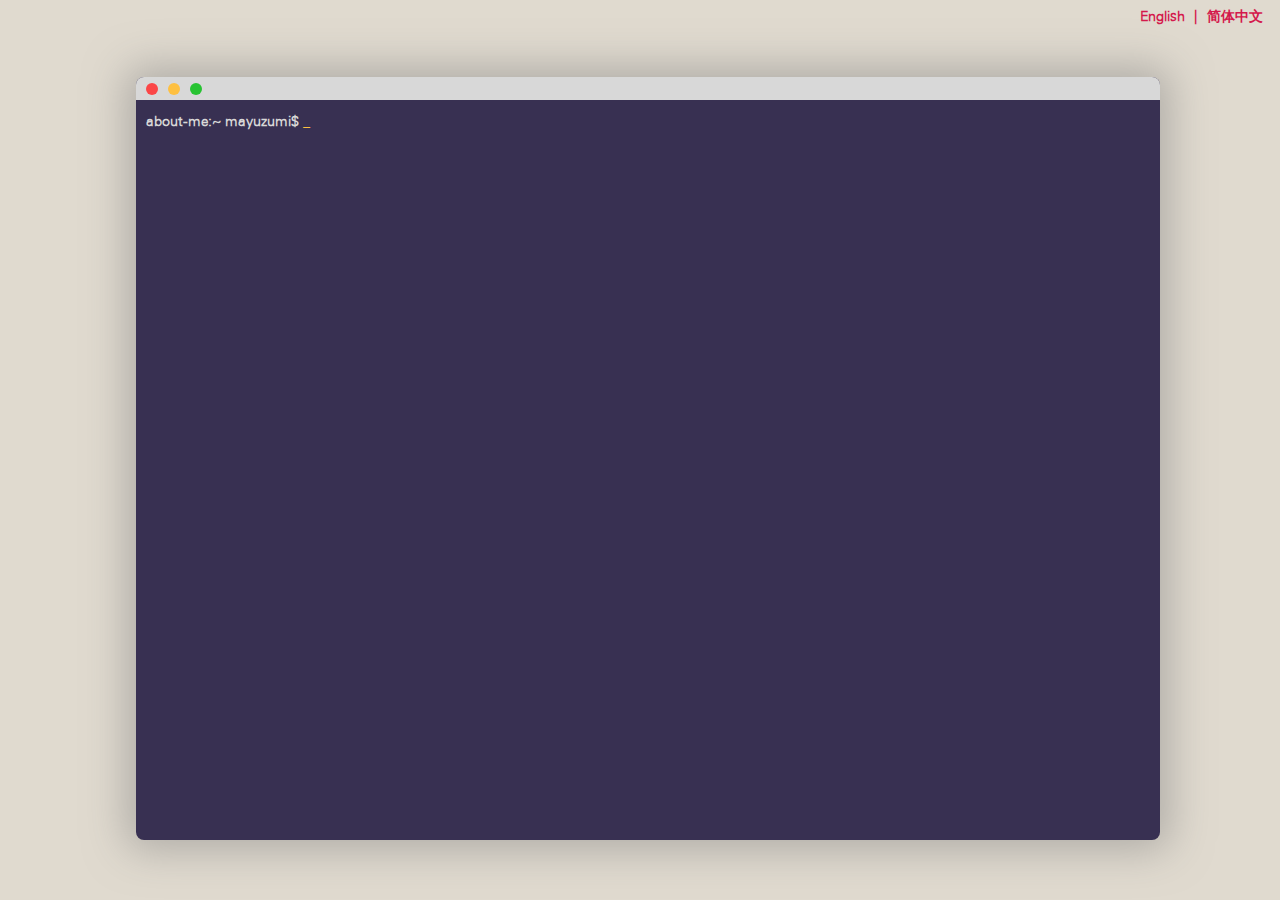
<file: index.html>
<html lang="en">

<head>
    <meta http-equiv="Content-Type" content="text/html; charset=UTF-8">
    <meta charset="utf-8">
    <meta name="viewport" content="width=device-width, initial-scale=1, user-scalable=no" />
    <meta name="apple-mobile-web-app-capable" content="yes" />
    <meta name="apple-mobile-web-app-status-bar-style" content="black" />
    <meta name="format-detection" content="telephone=no, email=no" />
    <title>まゆずみ - 我见青山多妩媚，料青山见我应如是。</title>
    <link rel="apple-touch-icon" sizes="180x180" href="/apple-touch-icon.png">
    <link rel="icon" type="image/png" href="/favicon-32x32.png" sizes="32x32">
    <link rel="icon" type="image/png" href="/favicon-16x16.png" sizes="16x16">
    <link rel="manifest" href="/manifest.json">
    <link rel="mask-icon" href="/safari-pinned-tab.svg" color="#618F9E">
    <meta name="theme-color" content="#618F9E">
    <script src="http://libs.baidu.com/jquery/1.9.0/jquery.js"></script>
    <link rel="stylesheet" type="text/css" href="style.css">
</head>


<body onselectstart="return false">
<script>
    var myAudio = new Audio('bubble.mp3');
    
    function showText(id, delay) {
        var elem = document.getElementById(id);
        setTimeout(function() {
            elem.style.visibility = 'visible';
        }, delay)
    }

    function hideText(id, delay) {
        var elem = document.getElementById(id);
        setTimeout(function() {
            myAudio.play();
            elem.style.visibility = 'hidden';
        }, delay)
    }

    function printText(info, id, delay) {
        var str = info,
            i = 0,
            isTag,
            text;
        setTimeout(function type() {
            text = str.slice(0, ++i);
            if (text === str) return;
            document.getElementById(id).innerHTML = text;
            var char = text.slice(-1);
            if (char === '< isTag = true');
            if (char === '> isTag = false');
            if (isTag) return type();
            setTimeout(type, 100);
        }, delay);
    };

window.onload = function(){en()}
    
function en() {
        showText('about1', 500);
        showText('cursor1', 500);
        printText('cat INFORMATION ', 'element1', 1000);
        hideText('cursor1', 3000);
        showText('info', 3100);
        showText('about2', 3200);
        showText('cursor2', 3200);
        printText('cat EXPERIENCE ', 'element2', 3700);
        hideText('cursor2', 5700);
        showText('expe', 5800);
        showText('about3', 5900);
        showText('cursor3', 5900);
        printText('cat PROJECT ', 'element3', 6400);
        hideText('cursor3', 8400);
        showText('proj', 8500);
        showText('about4', 8600);
        showText('cursor4', 9200);
        printText('cat EDUCATION ', 'element4', 9100);
        hideText('cursor4', 11200);
        showText('educ', 11200);
        showText('about5', 11300);
        showText('cursor5', 11800);
        document.getElementById("tag3").innerHTML = '# name';
        document.getElementById("tag4").innerHTML = 'Alick Huang';
        document.getElementById("tag5").innerHTML = '# email';
        document.getElementById("tag6").innerHTML = 'minamike2007@gmail.com';
        document.getElementById("tag9").innerHTML = '# linkedin';
        document.getElementById("tag10").innerHTML = '@ alick-huang';
        document.getElementById("tag11").innerHTML = '# github';
        document.getElementById("tag12").innerHTML = '@ AlickH';
        document.getElementById("tag15").innerHTML = '# deviantart';
        document.getElementById("tag16").innerHTML = '@ minamike2007';
        document.getElementById("tag18").innerHTML = '# now';
        document.getElementById("tag19").innerHTML = 'QA / QC Engineer — HuaDong Building CO. LTD of CSCEC 5th';
        document.getElementById("tag20").innerHTML = '# 2016';
        document.getElementById("tag21").innerHTML = 'Construction Crew — Zhenjiang Guangda Construction Company';
        document.getElementById("tag22").innerHTML = '# 2015';
        document.getElementById("tag23").innerHTML = 'Surveyor — Suzhou Branch of Jiangxi Prospecting and Design Institute';
        document.getElementById("tag24").innerHTML = '# 2014';
        document.getElementById("tag25").innerHTML = 'Document Keeper — The Third Construction CO. LTD of CSCEC 8th';
        document.getElementById("tag26").innerHTML = '# 2011';
        document.getElementById("tag27").innerHTML = 'Construction Crew — SEPCOIII Shandong Electric Power Construction Corp.';
        document.getElementById("tag29").innerHTML = '# 2018';
        document.getElementById("tag30").innerHTML = 'Nanjing Qiaoling Street Centeral City Zone Indemnificatory Apartment Construction Project';
        document.getElementById("tag31").innerHTML = '# 2018';
        document.getElementById("tag32").innerHTML = 'Lishui Development Zone Comprehensive Infrastructure PPP Project';
        document.getElementById("tag33").innerHTML = '# 2017';
        document.getElementById("tag34").innerHTML = '6x3000 Ton Silo Construction Project';
        document.getElementById("tag35").innerHTML = '# 2015';
        document.getElementById("tag36").innerHTML = 'Changzhou Metro Line NO.1 Construction Project';
        document.getElementById("tag37").innerHTML = '# 2014';
        document.getElementById("tag38").innerHTML = 'Wuxi Wanda Cultural Tourism City Project';
        document.getElementById("tag39").innerHTML = '# 2011';
        document.getElementById("tag40").innerHTML = 'Expansion Project of Kuqa Power Generation Co. LTD of SGCC';
        document.getElementById("tag42").innerHTML = '# 2007';
        document.getElementById("tag43").innerHTML = 'Civil Engineering — JiangSu University';
        };
        
function cn() {
        showText('about1', 500);
        showText('cursor1', 500);
        printText('cat 个人信息 ', 'element1', 1000);
        hideText('cursor1', 3000);
        showText('info', 3100);
        showText('about2', 3200);
        showText('cursor2', 3200);
        printText('cat 工作经历 ', 'element2', 3700);
        hideText('cursor2', 5700);
        showText('expe', 5800);
        showText('about3', 5900);
        showText('cursor3', 5900);
        printText('cat 项目经验 ', 'element3', 6400);
        hideText('cursor3', 8400);
        showText('proj', 8500);
        showText('about4', 8600);
        showText('cursor4', 9200);
        printText('cat 教育程度 ', 'element4', 9100);
        hideText('cursor4', 11200);
        showText('educ', 11200);
        showText('about5', 11300);
        showText('cursor5', 11800);
        document.getElementById("tag3").innerHTML = '# 姓名';
        document.getElementById("tag4").innerHTML = '黄宁';
        document.getElementById("tag5").innerHTML = '# 电子邮箱';
        document.getElementById("tag6").innerHTML = 'minamike2007@gmail.com';
        document.getElementById("tag9").innerHTML = '# 领英';
        document.getElementById("tag10").innerHTML = '@ alick-huang';
        document.getElementById("tag11").innerHTML = '# github';
        document.getElementById("tag12").innerHTML = '@ AlickH';
        document.getElementById("tag15").innerHTML = '# deviantart';
        document.getElementById("tag16").innerHTML = '@ minamike2007';
        document.getElementById("tag18").innerHTML = '# 现在';
        document.getElementById("tag19").innerHTML = '质量工程师 - 中建五局华东建设江苏分公司';
        document.getElementById("tag20").innerHTML = '# 2016';
        document.getElementById("tag21").innerHTML = '施工员 - 镇江市光大建筑工程有限公司';
        document.getElementById("tag22").innerHTML = '# 2015';
        document.getElementById("tag23").innerHTML = '监测员 - 江西省勘察设计研究院苏州分院';
        document.getElementById("tag24").innerHTML = '# 2014';
        document.getElementById("tag25").innerHTML = '资料员 - 中建八局第三建设有限公司';
        document.getElementById("tag26").innerHTML = '# 2011';
        document.getElementById("tag27").innerHTML = '施工员 - 山东电力建设第三工程公司';
        document.getElementById("tag29").innerHTML = '# 2018';
        document.getElementById("tag30").innerHTML = '南京桥林街道中心城区保障房项目';
        document.getElementById("tag31").innerHTML = '# 2018';
        document.getElementById("tag32").innerHTML = '溧水开发区综合基础设施PPP项目';
        document.getElementById("tag33").innerHTML = '# 2017';
        document.getElementById("tag34").innerHTML = '益海(泰州)粮油工业有限公司6*3000吨粕库筒仓项目工程';
        document.getElementById("tag35").innerHTML = '# 2015';
        document.getElementById("tag36").innerHTML = '常州地铁一号线建设工程';
        document.getElementById("tag37").innerHTML = '# 2014';
        document.getElementById("tag38").innerHTML = '无锡万达文化旅游城建设工程';
        document.getElementById("tag39").innerHTML = '# 2011';
        document.getElementById("tag40").innerHTML = '国电库车发电有限公司二期(2×330MW)扩建工程';
        document.getElementById("tag42").innerHTML = '# 2007';
        document.getElementById("tag43").innerHTML = '土木工程 - 江苏大学';
    };
</script> 
    <div id="container"></div> 
    <div class="lang"> 
     <l onclick="en()">
        English
     </l> 
     <l>
        |
     </l> 
     <l onclick="cn()">
        简体中文
     </l> 
    </div> 
     <div id="all" class="borderpart">
            <div class="titlebar">
                <div class="trafficlightred">
                </div>
                <div class="trafficlightyellow">
                </div>
                <div class="trafficlightgreen">
                </div>
            </div>
            <script>
                var width = document.body.clientWidth
            </script>
            <script>
                <!--
                if (width < 1100) {
                    document.write(unescape('%3C') + '!-' + '-')
                }
                //-->
            </script>
            <div id="border" class="bodypart">
                <script>
                    <!--
                    if (width < 1100) {
                        document.write('-' + '-' + unescape('%3E'))
                    }
                    //-->
                </script>
        <b id="about1" style="visibility:hidden">about-me:~ mayuzumi$ </b>
        <d id="element1" style="visibility:visible"></d>
        <span id="cursor1" class="typed-cursor" style="visibility:hidden">_</span>
        <ul id="info" style="visibility:hidden">
         <li class="profile name">
            <c id="tag3"></c>
            <d id="tag4"></d>
        </li>
         <li class="profile email"><a href="mailto:minamike2007@gmail.com" target="_blank">
             <c id="tag5"></c>
            <span id="tag6" class="link"></span>
            </a>
            </li> 
         <li class="profile linkedin"><a href="https://www.linkedin.com/in/alickh/" target="_blank">
             <c id="tag9"></c>
            <span id="tag10" class="link"></span>
            </a>
            </li> 
         <li class="profile github"><a href="https://github.com/AlickH" target="_blank">
             <c id="tag11"></c>
            <span id="tag12" class="link"></span>
            </a>
            </li> 
         <li class="profile deviantart"><a href="http://minamike2007.deviantart.com" target="_blank">
             <c id="tag15"></c>
            <span id="tag16" class="link"></span>
            </a>
            </li>
        </ul> 
        <b id="about2" style="visibility:hidden">about-me:~ mayuzumi$ </b>
        <d id="element2" style="visibility:visible"></d>
        <span id="cursor2" class="typed-cursor" style="visibility:hidden">_</span>
        <ul id="expe" style="visibility:hidden">
         <li class="profile now"><a href="http://www.cscec5bhdgs.com/index.html" target="_blank">
             <c id="tag18"></c>
            <span id="tag19" class="link"></span>
            </a>
            </li>
         <li class="profile 2016"><a href="http://www.zjgdjz.com" target="_blank">
             <c id="tag20"></c>
            <span id="tag21" class="link"></span>
            </a>
            </li>
         <li class="profile 2015"><a href="http://www.jxkcy.com" target="_blank">
             <c id="tag22"></c>
            <span id="tag23" class="link"></span>
            </a>
            </li>
         <li class="profile 2014"><a href="http://www.cscec83.com" target="_blank">
             <c id="tag24"></c>
            <span id="tag25" class="link"></span>
            </a>
            </li>
         <li class="profile 2011"><a href="http://www.sepco3.com" target="_blank">
             <c id="tag26"></c>
            <span id="tag27" class="link"></span>
            </a>
            </li>
        </ul> 
        <b id="about3" style="visibility:hidden">about-me:~ mayuzumi$ </b>
        <d id="element3" style="visibility:visible"></d>
        <span id="cursor3" class="typed-cursor" style="visibility:hidden">_</span>
        <ul id="proj" style="visibility:hidden">
         <li class="profile 2018-2"><a href="https://web10.bgy.com.cn/china/project/newsdetail.aspx?NodeCode=105002003&amp;ID=100012708958662" target="_blank">
             <c id="tag29"></c>
            <span id="tag30" class="link"></span>
            </a>
            </li>
         <li class="profile 2018"><a href="http://www.cscec5bhdgs.com/html/news/gongsixinwen/2017/0807/10665.html" target="_blank">
             <c id="tag31"></c>
            <span id="tag32" class="link"></span>
            </a>
            </li>
         <li class="profile 2017"><a href="null" target="_blank">
             <c id="tag33"></c>
            <span id="tag34" class="link"></span>
            </a>
            </li>
         <li class="profile 2015"><a href="http://www.czmetro.net.cn/Html/index.html" target="_blank">
             <c id="tag35"></c>
            <span id="tag36" class="link"></span>
            </a>
            </li>
         <li class="profile 2014"><a href="http://www.wanda-cti.com/project/wuxi/" target="_blank">
             <c id="tag37"></c>
            <span id="tag38" class="link"></span>
            </a>
            </li>
         <li class="profile 2011"><a href="http://www.gdxjkc.com" target="_blank">
             <c id="tag39"></c>
            <span id="tag40" class="link"></span>
            </a>
            </li>
        </ul> 
        <b id="about4" style="visibility:hidden">about-me:~ mayuzumi$ </b>
        <d id="element4" style="visibility:visible"></d>
        <span id="cursor4" class="typed-cursor" style="visibility:hidden">_</span>
        <ul id="educ" style="visibility:hidden">
         <li class="profile 2007"><a href="http://www.ujs.edu.cn/site1/" target="_blank">
             <c id="tag42"></c>
            <span id="tag43" class="link"></span>
            </a>
            </li>
        </ul>
        <b id="about5" style="visibility:hidden">about-me:~ mayuzumi$ </b>
        <d id="element5" style="visibility:visible"></d>
        <span id="cursor5" class="typed-cursor" style="visibility:hidden">_</span>
        <br /> 
     </div> 
    </div>
 </body>
</html>
</file>
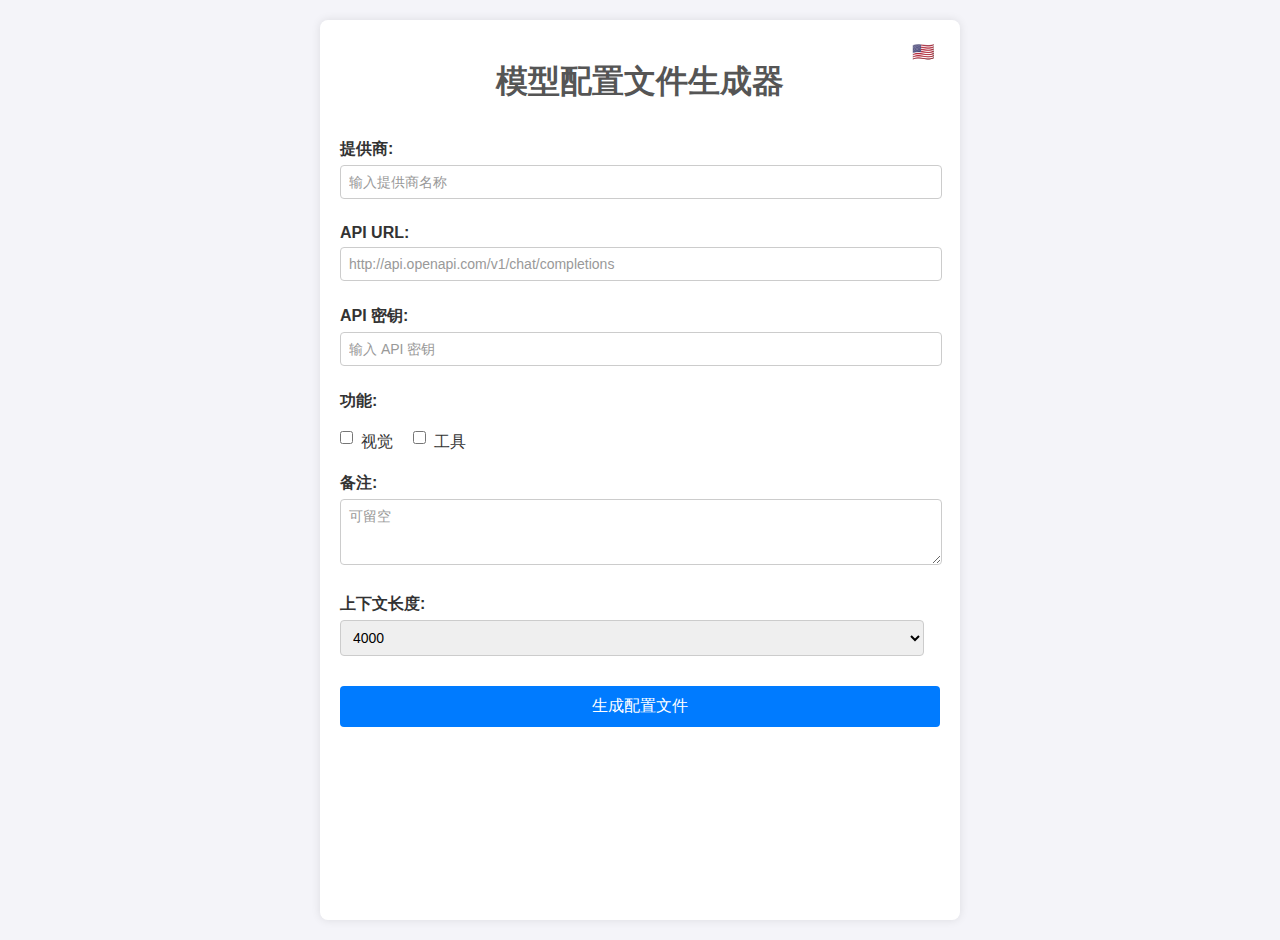
<file: tools/plist_generater.html>
<!DOCTYPE html>
<html lang="en">
<head>
    <meta charset="UTF-8">
    <meta name="viewport" content="width=device-width, initial-scale=1.0">
    <title>模型配置文件生成器</title>
    <style>
        body {
            font-family: Arial, sans-serif;
            background-color: #f4f4f9;
            margin: 0;
            padding: 20px;
            color: #333;
            min-height: 100vh;
            display: flex;
            flex-direction: column;
        }
        .container {
            max-width: 600px;
            width: 100%;
            margin: 0 auto;
            background: white;
            padding: 20px;
            border-radius: 8px;
            box-shadow: 0 0 10px rgba(0, 0, 0, 0.1);
            flex: 1;
            display: flex;
            flex-direction: column;
            position: relative; /* For language button positioning */
        }
        h1 {
            text-align: center;
            color: #555;
            margin-top: 20px; /* Increased distance from top */
            margin-bottom: 20px; /* Space below the title */
        }
        label {
            display: block;
            margin: 15px 0 5px;
            font-weight: bold;
        }
        input, select, textarea {
            width: calc(100% - 16px); /* Adjust for padding */
            padding: 8px;
            margin-bottom: 10px;
            border: 1px solid #ccc;
            border-radius: 4px;
            font-size: 14px;
        }
        input::placeholder, textarea::placeholder {
            color: #999;
        }
        .checkbox-group {
            display: flex;
            align-items: center;
            gap: 20px; /* Increased space between options */
            margin-bottom: 10px;
        }
        .checkbox-group div {
            display: flex;
            align-items: center;
        }
        .checkbox-group input {
            margin: 0;
            width: auto; /* Reset width for checkboxes */
        }
        .checkbox-group label {
            font-weight: normal;
            margin-left: 8px; /* Space between checkbox and label */
            white-space: nowrap; /* Prevent text wrapping */
        }
        button.generate {
            display: block;
            width: 100%;
            padding: 10px;
            background-color: #007bff;
            color: white;
            border: none;
            border-radius: 4px;
            font-size: 16px;
            cursor: pointer;
            margin-top: 20px; /* Relative distance from above elements */
            margin-bottom: 10px; /* Absolute distance from bottom of the white box */
        }
        button.generate:hover {
            background-color: #0056b3;
        }
        .language-switch {
            position: absolute;
            top: 20px;
            right: 20px;
        }
        .language-switch button {
            background: none;
            border: none;
            color: #007bff;
            cursor: pointer;
            font-size: 18px; /* Larger font size for flags */
        }
        .language-switch button:hover {
            opacity: 0.8;
        }
    </style>
</head>
<body>
    <div class="container">
        <div class="language-switch">
            <button id="languageButton" onclick="switchLanguage()">🇨🇳</button>
        </div>
        <h1 id="title">模型配置文件生成器</h1>
        <form id="plistForm">
            <label for="model_identifier" id="providerLabel">提供商:</label>
            <input type="text" id="model_identifier" name="model_identifier" placeholder="输入提供商名称" required>

            <label for="endpoint" id="apiUrlLabel">API URL:</label>
            <input type="text" id="endpoint" name="endpoint" placeholder="http://api.openapi.com/v1/chat/completions" required>

            <label for="token" id="apiKeyLabel">API 密钥:</label>
            <input type="text" id="token" name="token" placeholder="输入 API 密钥" required>

            <label id="capabilitiesLabel">功能:</label>
            <div class="checkbox-group">
                <div>
                    <input type="checkbox" name="capabilities" value="visual" id="visual">
                    <label for="visual" id="visualLabel">视觉</label>
                </div>
                <div>
                    <input type="checkbox" name="capabilities" value="tool" id="tool">
                    <label for="tool" id="toolLabel">工具</label>
                </div>
            </div>

            <label for="comment" id="commentLabel">备注:</label>
            <textarea id="comment" name="comment" rows="3" placeholder="可留空"></textarea>

            <label for="context" id="contextLabel">上下文长度:</label>
            <select id="context" name="context">
                <option value="4000">4000</option>
                <option value="8000">8000</option>
                <option value="16000">16000</option>
                <option value="32000">32000</option>
                <option value="64000">64000</option>
                <option value="100000">100,000</option>
                <option value="200000">200,000</option>
                <option value="1000000">1,000,000</option>
                <option value="2147483647">2,147,483,647</option>
            </select>

            <button type="button" class="generate" onclick="generatePlist()" id="generateButton">生成配置文件</button>
        </form>
    </div>

    <script>
        // Language data
        const languageData = {
            zh: {
                title: "模型配置文件生成器",
                providerLabel: "提供商:",
                apiUrlLabel: "API URL:",
                apiKeyLabel: "API 密钥:",
                capabilitiesLabel: "功能:",
                visualLabel: "视觉",
                toolLabel: "工具",
                commentLabel: "备注:",
                contextLabel: "上下文长度:",
                generateButton: "生成配置文件",
                providerPlaceholder: "输入提供商名称",
                apiUrlPlaceholder: "http://api.openapi.com/v1/chat/completions",
                apiKeyPlaceholder: "输入 API 密钥",
                commentPlaceholder: "可留空",
                nextLanguage: "en",
                nextLanguageIcon: "🇺🇸"
            },
            en: {
                title: "Model Config Generator",
                providerLabel: "Provider:",
                apiUrlLabel: "API URL:",
                apiKeyLabel: "API Key:",
                capabilitiesLabel: "Capabilities:",
                visualLabel: "Visual",
                toolLabel: "Tool",
                commentLabel: "Comment:",
                contextLabel: "Context Length:",
                generateButton: "Generate Config File",
                providerPlaceholder: "Enter provider name",
                apiUrlPlaceholder: "http://api.openapi.com/v1/chat/completions",
                apiKeyPlaceholder: "Enter API Key",
                commentPlaceholder: "Optional",
                nextLanguage: "zh",
                nextLanguageIcon: "🇨🇳"
            }
        };

        let currentLanguage = "zh"; // Default to Chinese

        // Switch language
        function switchLanguage() {
            const nextLanguage = languageData[currentLanguage].nextLanguage;
            const data = languageData[nextLanguage];
            document.getElementById('title').textContent = data.title;
            document.getElementById('providerLabel').textContent = data.providerLabel;
            document.getElementById('apiUrlLabel').textContent = data.apiUrlLabel;
            document.getElementById('apiKeyLabel').textContent = data.apiKeyLabel;
            document.getElementById('capabilitiesLabel').textContent = data.capabilitiesLabel;
            document.getElementById('visualLabel').textContent = data.visualLabel;
            document.getElementById('toolLabel').textContent = data.toolLabel;
            document.getElementById('commentLabel').textContent = data.commentLabel;
            document.getElementById('contextLabel').textContent = data.contextLabel;
            document.getElementById('generateButton').textContent = data.generateButton;
            document.getElementById('model_identifier').placeholder = data.providerPlaceholder;
            document.getElementById('endpoint').placeholder = data.apiUrlPlaceholder;
            document.getElementById('token').placeholder = data.apiKeyPlaceholder;
            document.getElementById('comment').placeholder = data.commentPlaceholder;
            document.getElementById('languageButton').textContent = data.nextLanguageIcon;
            currentLanguage = nextLanguage;
        }

        // Generate PLIST
        function generatePlist() {
            const capabilities = Array.from(document.querySelectorAll('input[name="capabilities"]:checked')).map(c => c.value);
            const comment = document.getElementById('comment').value;
            const context = document.getElementById('context').value;
            let endpoint = document.getElementById('endpoint').value.trim();
            const modelIdentifier = document.getElementById('model_identifier').value.trim();
            const token = document.getElementById('token').value.trim();

            // Ensure API URL starts with https:// and ends with /chat/completions
            if (!endpoint.startsWith('https://')) {
                endpoint = 'https://' + endpoint;
            }
            if (!endpoint.endsWith('/chat/completions')) {
                endpoint += '/chat/completions';
            }

            const id = self.crypto.randomUUID().toUpperCase(); // Ensure UUID is in uppercase
            const creation = new Date().toISOString().split('.')[0] + 'Z'; // Remove milliseconds

            const plistContent = `<?xml version="1.0" encoding="UTF-8"?>
<!DOCTYPE plist PUBLIC "-//Apple//DTD PLIST 1.0//EN" "http://www.apple.com/DTDs/PropertyList-1.0.dtd">
<plist version="1.0">
<dict>
    <key>capabilities</key>
    <array>
        ${capabilities.map(c => `<string>${c}</string>`).join('\n        ')}
    </array>
    <key>comment</key>
    <string>${comment}</string>
    <key>context</key>
    <integer>${context}</integer>
    <key>creation</key>
    <date>${creation}</date>
    <key>endpoint</key>
    <string>${endpoint}</string>
    <key>id</key>
    <string>${id}</string>
    <key>isProfileInControl</key>
    <true/>
    <key>model_identifier</key>
    <string>${modelIdentifier}</string>
    <key>model_list_endpoint</key>
    <string>$INFERENCE_ENDPOINT$/../../models</string>
    <key>token</key>
    <string>${token}</string>
</dict>
</plist>`;

            const blob = new Blob([plistContent], { type: 'application/x-plist' });
            const url = URL.createObjectURL(blob);
            const a = document.createElement('a');
            a.href = url;
            a.download = `${modelIdentifier}.plist`;
            document.body.appendChild(a);
            a.click();
            document.body.removeChild(a);
            URL.revokeObjectURL(url);
        }

        // Initialize language button
        document.getElementById('languageButton').textContent = languageData[currentLanguage].nextLanguageIcon;
    </script>
</body>
</html>
</file>
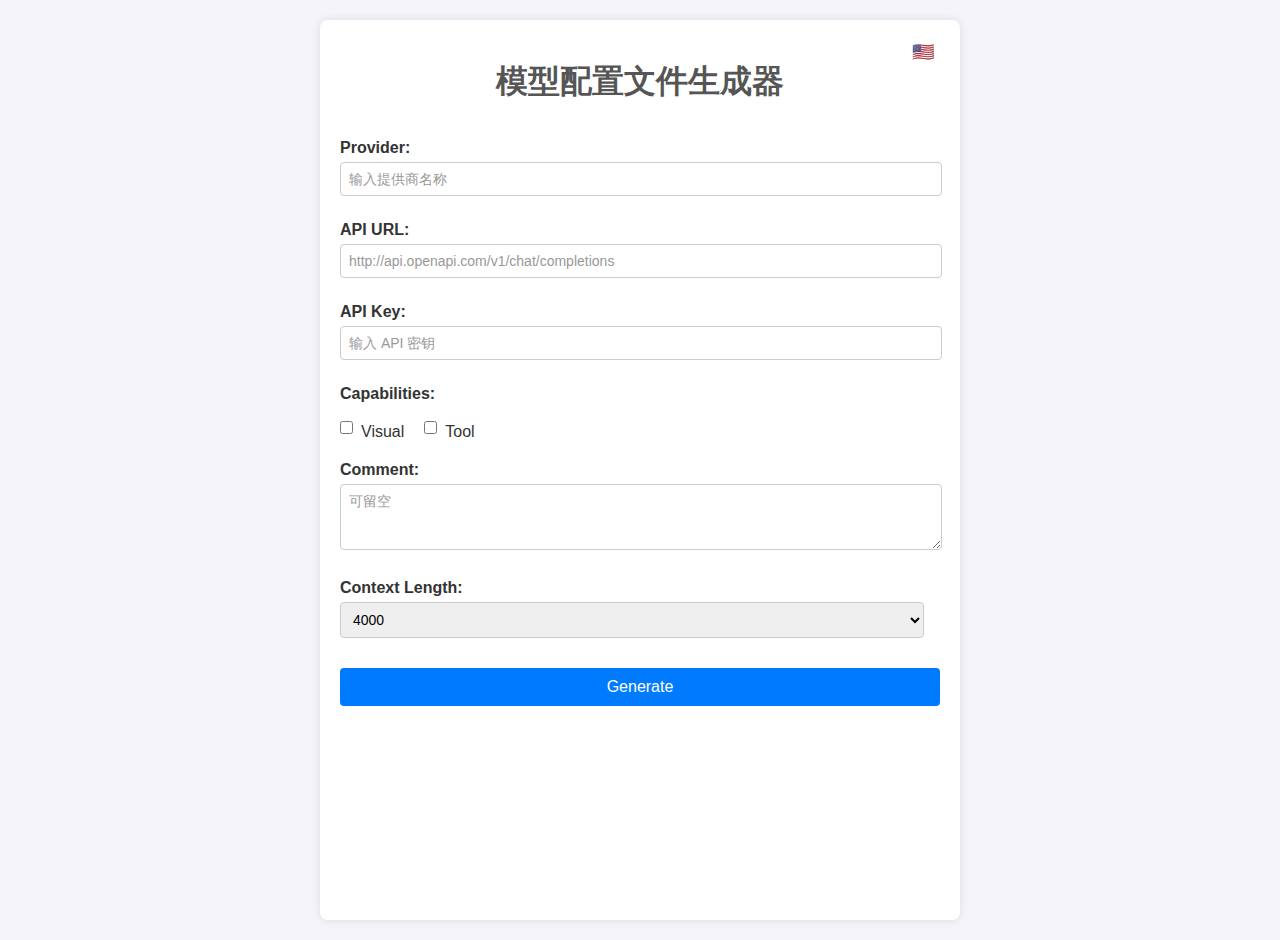
<file: tools/模型配置文件生成器.html>
<!DOCTYPE html>
<html lang="en">
<head>
    <meta charset="UTF-8">
    <meta name="viewport" content="width=device-width, initial-scale=1.0">
    <title>模型配置文件生成器</title>
    <style>
        body {
            font-family: Arial, sans-serif;
            background-color: #f4f4f9;
            margin: 0;
            padding: 20px;
            color: #333;
            min-height: 100vh;
            display: flex;
            flex-direction: column;
        }
        .container {
            max-width: 600px;
            width: 100%;
            margin: 0 auto;
            background: white;
            padding: 20px;
            border-radius: 8px;
            box-shadow: 0 0 10px rgba(0, 0, 0, 0.1);
            flex: 1;
            display: flex;
            flex-direction: column;
            position: relative; /* For language button positioning */
        }
        h1 {
            text-align: center;
            color: #555;
            margin-top: 20px; /* Increased distance from top */
            margin-bottom: 20px; /* Space below the title */
        }
        label {
            display: block;
            margin: 15px 0 5px;
            font-weight: bold;
        }
        input, select, textarea {
            width: calc(100% - 16px); /* Adjust for padding */
            padding: 8px;
            margin-bottom: 10px;
            border: 1px solid #ccc;
            border-radius: 4px;
            font-size: 14px;
        }
        input::placeholder, textarea::placeholder {
            color: #999;
        }
        .checkbox-group {
            display: flex;
            align-items: center;
            gap: 20px; /* Increased space between options */
            margin-bottom: 10px;
        }
        .checkbox-group div {
            display: flex;
            align-items: center;
        }
        .checkbox-group input {
            margin: 0;
            width: auto; /* Reset width for checkboxes */
        }
        .checkbox-group label {
            font-weight: normal;
            margin-left: 8px; /* Space between checkbox and label */
            white-space: nowrap; /* Prevent text wrapping */
        }
        button.generate {
            display: block;
            width: 100%;
            padding: 10px;
            background-color: #007bff;
            color: white;
            border: none;
            border-radius: 4px;
            font-size: 16px;
            cursor: pointer;
            margin-top: 20px; /* Relative distance from above elements */
            margin-bottom: 10px; /* Absolute distance from bottom of the white box */
        }
        button.generate:hover {
            background-color: #0056b3;
        }
        .language-switch {
            position: absolute;
            top: 20px;
            right: 20px;
        }
        .language-switch button {
            background: none;
            border: none;
            color: #007bff;
            cursor: pointer;
            font-size: 18px; /* Larger font size for flags */
        }
        .language-switch button:hover {
            opacity: 0.8;
        }
    </style>
</head>
<body>
    <div class="container">
        <div class="language-switch">
            <button id="languageButton" onclick="switchLanguage()">🇨🇳</button>
        </div>
        <h1 id="title">模型配置文件生成器</h1>
        <form id="plistForm">
            <label for="model_identifier" id="providerLabel">Provider:</label>
            <input type="text" id="model_identifier" name="model_identifier" placeholder="输入提供商名称" required>

            <label for="endpoint" id="apiUrlLabel">API URL:</label>
            <input type="text" id="endpoint" name="endpoint" placeholder="http://api.openapi.com/v1/chat/completions" required>

            <label for="token" id="apiKeyLabel">API Key:</label>
            <input type="text" id="token" name="token" placeholder="输入 API 密钥" required>

            <label id="capabilitiesLabel">Capabilities:</label>
            <div class="checkbox-group">
                <div>
                    <input type="checkbox" name="capabilities" value="visual" id="visual">
                    <label for="visual" id="visualLabel">Visual</label>
                </div>
                <div>
                    <input type="checkbox" name="capabilities" value="tool" id="tool">
                    <label for="tool" id="toolLabel">Tool</label>
                </div>
            </div>

            <label for="comment" id="commentLabel">Comment:</label>
            <textarea id="comment" name="comment" rows="3" placeholder="可留空"></textarea>

            <label for="context" id="contextLabel">Context Length:</label>
            <select id="context" name="context">
                <option value="4000">4000</option>
                <option value="8000">8000</option>
                <option value="16000">16000</option>
                <option value="32000">32000</option>
                <option value="64000">64000</option>
                <option value="100000">100,000</option>
                <option value="200000">200,000</option>
                <option value="1000000">1,000,000</option>
                <option value="2147483647">2,147,483,647</option>
            </select>

            <button type="button" class="generate" onclick="generatePlist()" id="generateButton">Generate</button>
        </form>
    </div>

    <script>
        // Language data
        const languageData = {
            zh: {
                title: "模型配置文件生成器",
                providerLabel: "提供商:",
                apiUrlLabel: "API URL:",
                apiKeyLabel: "API 密钥:",
                capabilitiesLabel: "功能:",
                visualLabel: "视觉",
                toolLabel: "工具",
                commentLabel: "备注:",
                contextLabel: "上下文长度:",
                generateButton: "生成",
                providerPlaceholder: "输入提供商名称",
                apiUrlPlaceholder: "http://api.openapi.com/v1/chat/completions",
                apiKeyPlaceholder: "输入 API 密钥",
                commentPlaceholder: "可留空",
                nextLanguage: "en",
                nextLanguageIcon: "🇺🇸"
            },
            en: {
                title: "Model Config Generator",
                providerLabel: "Provider:",
                apiUrlLabel: "API URL:",
                apiKeyLabel: "API Key:",
                capabilitiesLabel: "Capabilities:",
                visualLabel: "Visual",
                toolLabel: "Tool",
                commentLabel: "Comment:",
                contextLabel: "Context Length:",
                generateButton: "Generate",
                providerPlaceholder: "Enter provider name",
                apiUrlPlaceholder: "http://api.openapi.com/v1/chat/completions",
                apiKeyPlaceholder: "Enter API Key",
                commentPlaceholder: "Optional",
                nextLanguage: "zh",
                nextLanguageIcon: "🇨🇳"
            }
        };

        let currentLanguage = "zh"; // Default to Chinese

        // Switch language
        function switchLanguage() {
            const nextLanguage = languageData[currentLanguage].nextLanguage;
            const data = languageData[nextLanguage];
            document.getElementById('title').textContent = data.title;
            document.getElementById('providerLabel').textContent = data.providerLabel;
            document.getElementById('apiUrlLabel').textContent = data.apiUrlLabel;
            document.getElementById('apiKeyLabel').textContent = data.apiKeyLabel;
            document.getElementById('capabilitiesLabel').textContent = data.capabilitiesLabel;
            document.getElementById('visualLabel').textContent = data.visualLabel;
            document.getElementById('toolLabel').textContent = data.toolLabel;
            document.getElementById('commentLabel').textContent = data.commentLabel;
            document.getElementById('contextLabel').textContent = data.contextLabel;
            document.getElementById('generateButton').textContent = data.generateButton;
            document.getElementById('model_identifier').placeholder = data.providerPlaceholder;
            document.getElementById('endpoint').placeholder = data.apiUrlPlaceholder;
            document.getElementById('token').placeholder = data.apiKeyPlaceholder;
            document.getElementById('comment').placeholder = data.commentPlaceholder;
            document.getElementById('languageButton').textContent = data.nextLanguageIcon;
            currentLanguage = nextLanguage;
        }

        // Generate PLIST
        function generatePlist() {
            const capabilities = Array.from(document.querySelectorAll('input[name="capabilities"]:checked')).map(c => c.value);
            const comment = document.getElementById('comment').value;
            const context = document.getElementById('context').value;
            let endpoint = document.getElementById('endpoint').value.trim();
            const modelIdentifier = document.getElementById('model_identifier').value.trim();
            const token = document.getElementById('token').value.trim();

            // Ensure API URL starts with https:// and ends with /chat/completions
            if (!endpoint.startsWith('https://')) {
                endpoint = 'https://' + endpoint;
            }
            if (!endpoint.endsWith('/chat/completions')) {
                endpoint += '/chat/completions';
            }

            const id = self.crypto.randomUUID().toUpperCase(); // Ensure UUID is in uppercase
            const creation = new Date().toISOString().split('.')[0] + 'Z'; // Remove milliseconds

            const plistContent = `<?xml version="1.0" encoding="UTF-8"?>
<!DOCTYPE plist PUBLIC "-//Apple//DTD PLIST 1.0//EN" "http://www.apple.com/DTDs/PropertyList-1.0.dtd">
<plist version="1.0">
<dict>
    <key>capabilities</key>
    <array>
        ${capabilities.map(c => `<string>${c}</string>`).join('\n        ')}
    </array>
    <key>comment</key>
    <string>${comment}</string>
    <key>context</key>
    <integer>${context}</integer>
    <key>creation</key>
    <date>${creation}</date>
    <key>endpoint</key>
    <string>${endpoint}</string>
    <key>id</key>
    <string>${id}</string>
    <key>isProfileInControl</key>
    <true/>
    <key>model_identifier</key>
    <string>${modelIdentifier}</string>
    <key>model_list_endpoint</key>
    <string>$INFERENCE_ENDPOINT$/../../models</string>
    <key>token</key>
    <string>${token}</string>
</dict>
</plist>`;

            const blob = new Blob([plistContent], { type: 'application/x-plist' });
            const url = URL.createObjectURL(blob);
            const a = document.createElement('a');
            a.href = url;
            a.download = `${modelIdentifier}.plist`;
            document.body.appendChild(a);
            a.click();
            document.body.removeChild(a);
            URL.revokeObjectURL(url);
        }

        // Initialize language button
        document.getElementById('languageButton').textContent = languageData[currentLanguage].nextLanguageIcon;
    </script>
</body>
</html>
</file>
<file: style.css>
@font-face {
	font-family: 'univers-web';
	src: url('UniversNextPro-Light.eot');
	/* IE9 Compat Modes */
	src: url('UniversNextPro-Light.eot?#iefix') format('embedded-opentype'), /* IE6-IE8 */
	url('UniversNextPro-Light.woff') format('woff'), /* Modern Browsers */
	url('UniversNextPro-Light.ttf') format('truetype'), /* Safari, Android, iOS */
	url('UniversNextPro-Light.svg#60168d388d72f31b2b732f8e5dc0540d') format('svg');
	/* Legacy iOS */
	font-style: normal;
}

@media only screen and (max-width: 800px) {
	html,
	body {
		background: #383052;
		font: normal 14px univers-web;
	}
	div.titlebar {
		display: none;
	}
	ul {
		list-style: none;
		padding-left: 5px;
		padding-right: 5px;
		overflow: scroll;
	}
	c {
		white-space: pre;
		color: #4CC37E;
		display: inline-block;
		width: 90px;
	}
	b {
		padding-left: 5px;
		font: normal 16px univers-web;
		color: #d8d8d8;
	}
}

@media only screen and (min-width: 800px) and (max-width: 1100px) {
	html,
	body {
		background: #383052;
		font: normal 14px univers-web;
	}
	div.titlebar {
		display: none;
	}
	ul {
		list-style: none;
		padding-left: 10%;
		padding-right: 5%;
		overflow: scroll;
	}
	c {
		white-space: pre;
		color: #4CC37E;
		display: inline-block;
		width: 90px;
	}
	b {
		padding-left: 10px;
		color: #d8d8d8;
	}
	e {
		padding-left: 10px;
		color: #d8d8d8;
		padding-bottom: 10px;
	}
}

@media only screen and (min-width: 1100px) and (max-width: 1500px) {
	html,
	body {
		background: #E0DACF;
		overflow: hidden;
		font: normal 14px univers-web;
	}
	div.borderpart {
		width: 80%;
		height: 80%;
		border-radius: 8px;
		background: #383052;
		margin: 50px auto;
		box-shadow: 0px 0px 40px 10px rgba(128, 128, 128, 0.5);
		min-height: 600px;
		padding-bottom: 43px;
	}
	ul {
		list-style: none;
		padding-left: 10%;
		padding-right: 5%;
	}
	c {
		white-space: pre;
		color: #4CC37E;
		display: inline-block;
		width: 140px;
	}
	b {
		padding-left: 10px;
		color: #d8d8d8;
	}
	div.bodypart {
		height: 100%;
		width: 100%;
		overflow: scroll;
		line-height: 180%;
		color: #4CC37E;
	}

	@keyframes myfirst {
		from {
			width: 0;
			height: 0;
		}
		to {
			width: 80%;
			height: 80%;
		}
	}

	@-moz-keyframes myfirst/* Firefox */
	{
		from {
			width: 0;
			height: 0;
		}
		to {
			width: 80%;
			height: 80%;
		}
	}

	@-webkit-keyframes myfirst/* Safari 和 Chrome */
	{
		from {
			width: 0;
			height: 0;
		}
		to {
			width: 80%;
			height: 80%;
		}
	}

	@-o-keyframes myfirst/* Opera */
	{
		from {
			width: 0;
			height: 0;
		}
		to {
			width: 80%;
			height: 80%;
		}
	}
}

@media only screen and (min-width: 1501px) {
	html,
	body {
		background: #E0DACF;
		overflow: hidden;
		font: normal 14px univers-web;
	}
	div.borderpart {
		width: 60%;
		height: 80%;
		border-radius: 8px;
		background: #383052;
		margin: 50px auto;
		box-shadow: 0px 0px 40px 10px rgba(128, 128, 128, 0.5);
		min-height: 600px;
		padding-bottom: 43px;
	}
	ul {
		list-style: none;
		padding-left: 10%;
		padding-right: 10%;
	}
	c {
		white-space: pre;
		font: normal 16px univers-web;
		color: #4CC37E;
		display: inline-block;
		width: 140px;
	}
	b {
		padding-left: 10px;
		font: normal 16px univers-web;
		color: #d8d8d8;
	}
	div.bodypart {
		height: 100%;
		width: 100%;
		overflow: scroll;
		font: normal 16px univers-web;
		line-height: 180%;
		color: #4CC37E;
	}
	@keyframes myfirst {
		from {
			width: 0;
			height: 0;
		}
		to {
			width: 60%;
			height: 80%;
		}
	}

	@-moz-keyframes myfirst/* Firefox */
	{
		from {
			width: 0;
			height: 0;
		}
		to {
			width: 60%;
			height: 80%;
		}
	}

	@-webkit-keyframes myfirst/* Safari 和 Chrome */
	{
		from {
			width: 0;
			height: 0;
		}
		to {
			width: 60%;
			height: 80%;
		}
	}

	@-o-keyframes myfirst/* Opera */
	{
		from {
			width: 0;
			height: 0;
		}
		to {
			width: 60%;
			height: 80%;
		}
	}
}

body {
	width: 100%;
	height: 100%;
	position: absolute;
}

div.lang {
	text-align:right;
	margin-right: 20px;
}

l {
	font: bold 14px univers-web;
	color: #D4194C;
	text-decoration: none; 
	margin-right: 5px;
}

l:hover {
	color: #063457;
	-moz-animation: blink .75s linear infinite;
	-ms-animation: blink .75s linear infinite;
	-o-animation: blink .75s linear infinite;
	animation: blink .75s linear infinite;
}

div.borderpart {
	animation: myfirst 0.5s;
	-moz-animation: myfirst 0.5s;
	/* Firefox */
	-webkit-animation: myfirst 0.5s;
	/* Safari 和 Chrome */
	-o-animation: myfirst 0.5s;
}
/* framepart */

ul {
	position: relative;
	z-index: 999;
}

div.titlebar {
	height: 23px;
	background-color: #d8d8d8;
	border-radius: 8px 8px 0 0;
	margin-bottom: 10px;
}

div.trafficlightred {
	width: 12px;
	height: 12px;
	background-color: #fb4647;
	border-radius: 6px;
	position: absolute;
	margin: 6px 0 6px 10px;
}

div.trafficlightyellow {
	width: 12px;
	height: 12px;
	background-color: #FEC041;
	border-radius: 6px;
	position: absolute;
	margin: 6px 0 6px 32px;
}

div.trafficlightgreen {
	width: 12px;
	height: 12px;
	background-color: #28c332;
	border-radius: 6px;
	position: absolute;
	margin: 6px 0 6px 54px;
}


d {
	white-space: pre;
	color: #FEC041;
}


a:link {
	color: #6ea3ee;
	text-decoration: none;
}

a:visited {
	color: #6ea3ee;
	text-decoration: none;
}

a:hover {
	color: #6ea3ee;
	-moz-animation: blink .75s linear infinite;
	-ms-animation: blink .75s linear infinite;
	-o-animation: blink .75s linear infinite;
	animation: blink .75s linear infinite;
}

.typed-cursor {
	color: #FEC041;
	-webkit-animation: 0.75s blink step-end infinite;
	-moz-animation: 0.75s blink step-end infinite;
	-ms-animation: 0.75s blink step-end infinite;
	-o-animation: 0.75s blink step-end infinite;
	animation: 0.75s blink step-end infinite;
}

@keyframes "blink" {
	from,
	to {
		color: transparent;
	}
	50% {
		color: #FEC041;
	}
}

@-moz-keyframes blink {
	from,
	to {
		color: transparent;
	}
	50% {
		color: #FEC041;
	}
}

@-webkit-keyframes "blink" {
	from,
	to {
		color: transparent;
	}
	50% {
		color: #FEC041;
	}
}

@-ms-keyframes "blink" {
	from,
	to {
		color: transparent;
	}
	50% {
		color: #FEC041;
	}
}

@-o-keyframes "blink" {
	from,
	to {
		color: transparent;
	}
	50% {
		color: #FEC041;
	}
}

#container {
	background: none;
	position: absolute;
	z-index: 100;
}
</file>
